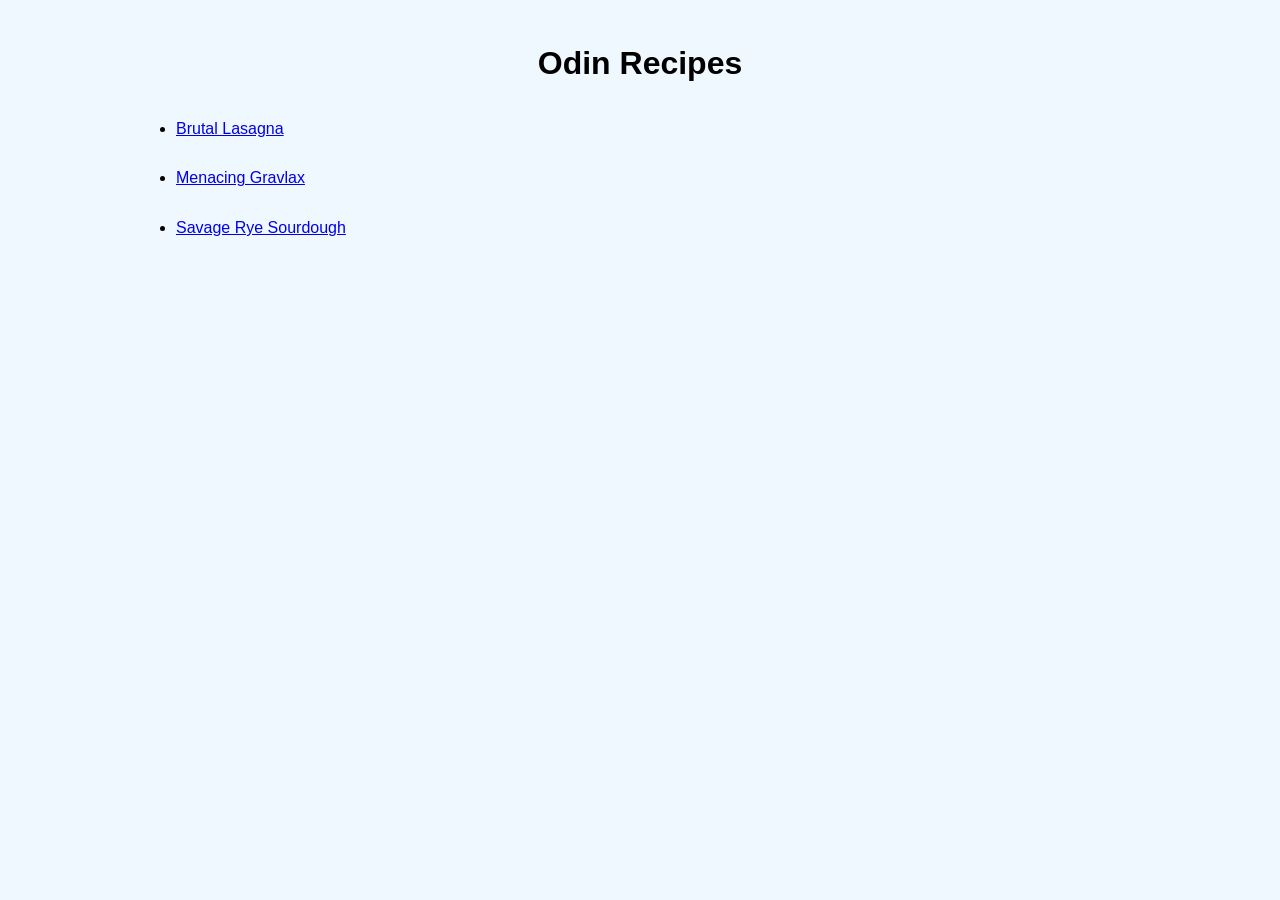
<file: index.html>
<!DOCTYPE html>
<html lang="en">
<head>
    <meta charset="UTF-8">
    <meta name="viewport" content="width=device-width, initial-scale=1.0">
    <title>Home</title>
    <link rel="stylesheet" href="style.css">
</head>
<body>
    <h1>Odin Recipes</h1>
    <ul>
    <li><a href="./recipes/lasagna.html">Brutal Lasagna</a></li>
    <li><a href="./recipes/gravlax.html">Menacing Gravlax</a></li>
    <li><a href="./recipes/rye-bread.html">Savage Rye Sourdough</a></li>

    </ul>
</body>
</html>
</file>
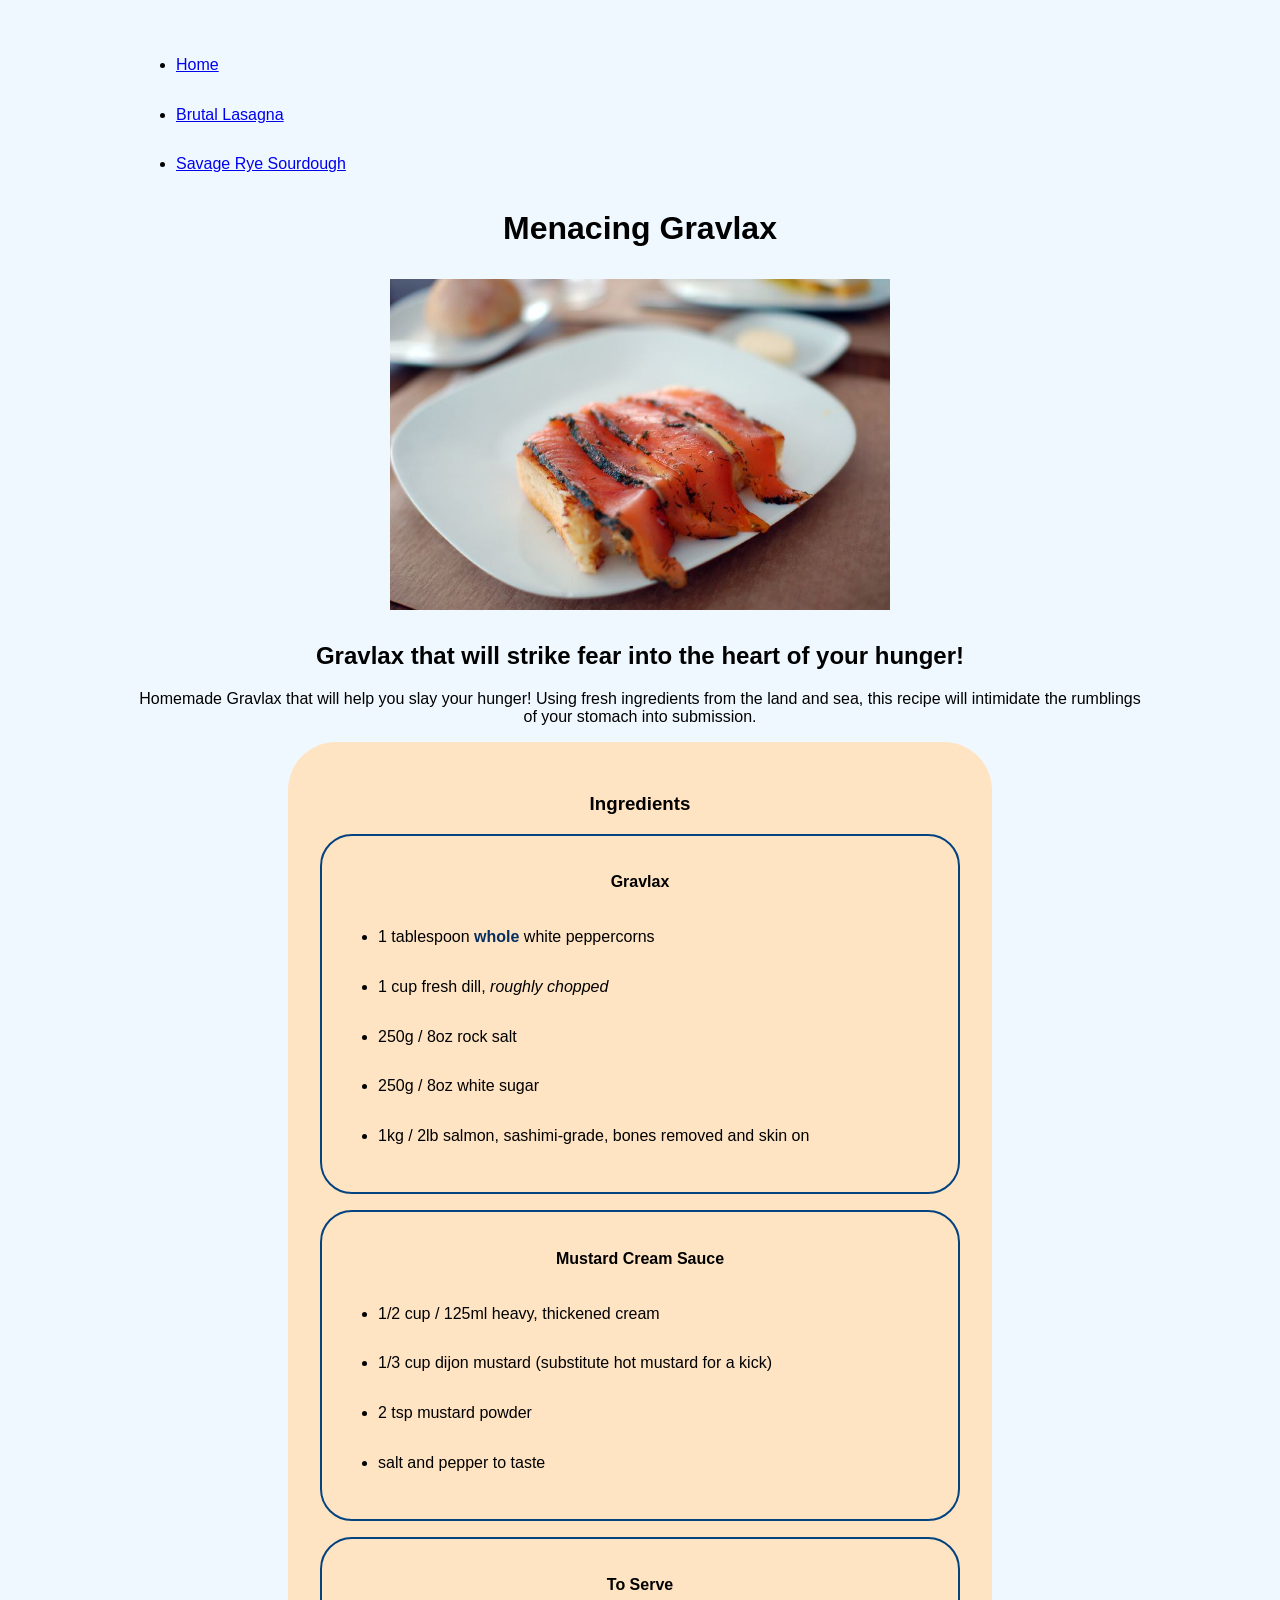
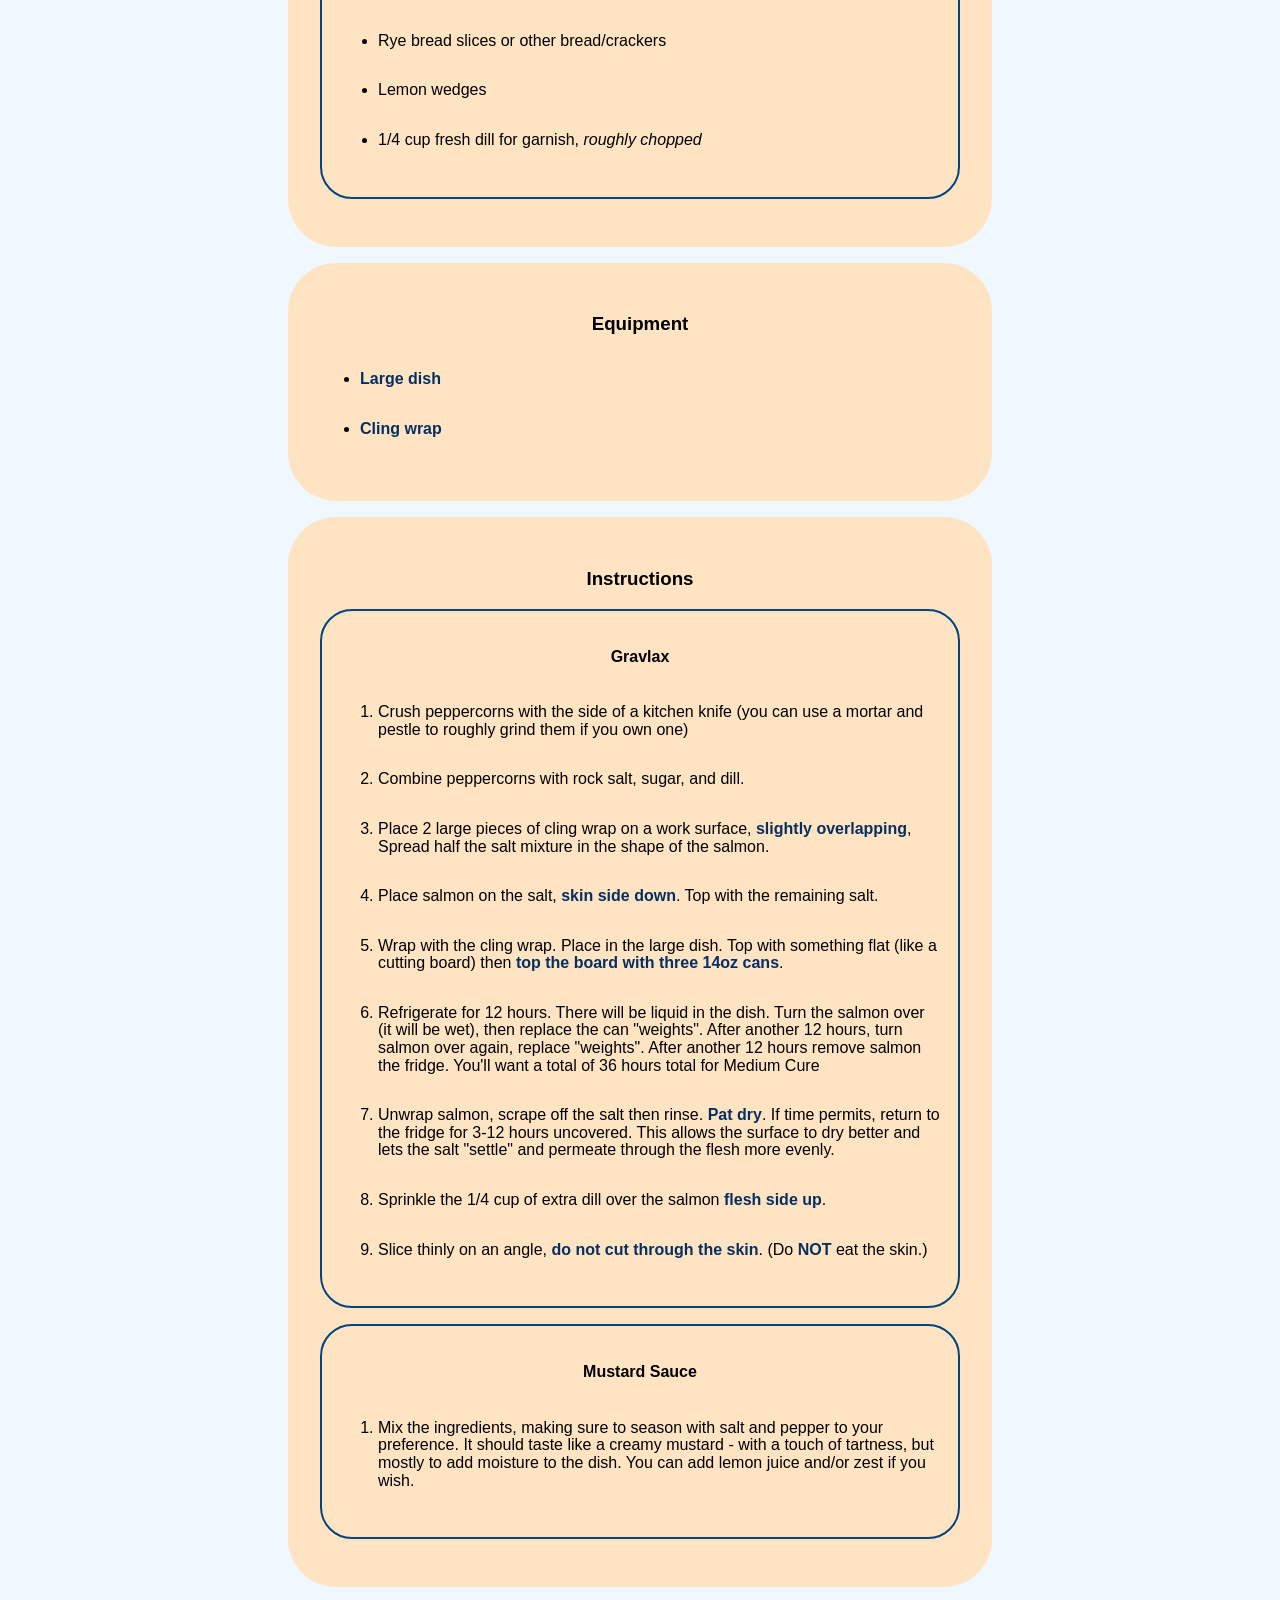
<file: recipes/gravlax.html>
<!DOCTYPE html>
<html lang="en">
<head>
    <meta charset="UTF-8">
    <meta name="viewport" content="width=device-width, initial-scale=1.0">
    <title>Menacing Gravlax</title>
    <link rel="stylesheet" href="../style.css">
</head>
<body>

    <ul>
    <li><a href="../index.html">Home</a></li>
    <li><a href="./lasagna.html">Brutal Lasagna</a></li>
    <li><a href="./rye-bread.html">Savage Rye Sourdough</a></li>
    
    </ul>

    <h1>Menacing Gravlax</h1>

    <img src="../img/gravlax.jpg" alt="Plated serving of gravlax" width="400" />

    <h2>Gravlax that will strike fear into the heart of your hunger!</h2>

    <p>Homemade Gravlax that will help you slay your hunger! 
        Using fresh ingredients from the land and sea, this recipe will
        intimidate the rumblings of your stomach into submission.
    </p>

    <div class="content">

    <h3>Ingredients</h3>
    
    <div class="subcontent">
    <h4>Gravlax</h4>
    <ul>
        <li>1 tablespoon <strong>whole</strong> white peppercorns</li>
        <li>1 cup fresh dill, <em>roughly chopped</em></li>
        <li>250g / 8oz rock salt</li>
        <li>250g / 8oz white sugar</li>
        <li>1kg / 2lb salmon, sashimi-grade, bones removed and skin on</li>

    </ul>
    </div>

    <div class="subcontent">
    <h4>Mustard Cream Sauce</h4>
    <ul>
        <li>1/2 cup / 125ml heavy, thickened cream</li>
        <li>1/3 cup dijon mustard (substitute hot mustard for a kick)</li>
        <li>2 tsp mustard powder</li>
        <li>salt and pepper to taste</li>

    </ul>
    </div>

    <div class="subcontent">
    <h4>To Serve</h4>
    <ul>
        <li>Rye bread slices or other bread/crackers</li>
        <li>Lemon wedges</li>
        <li>1/4 cup fresh dill for garnish, <em>roughly chopped</em></li>
    </ul>
    </div>
    </div>

    <div class="content">
    <h3>Equipment</h3>
    <ul>
        <li><strong>Large dish</strong></li>
        <li><strong>Cling wrap</strong></li>

    </ul>
    </div>

    <div class="content">
    <h3>Instructions</h3>
    
    <div class="subcontent">
    <h4>Gravlax</h4>
    <ol>
        <li>Crush peppercorns with the side of a kitchen knife (you can use a mortar
            and pestle to roughly grind them if you own one)</li>
        <li>Combine peppercorns with rock salt, sugar, and dill.</li>    
        <li>Place 2 large pieces of cling wrap on a work surface, <strong>slightly overlapping</strong>, Spread
            half the salt mixture in the shape of the salmon.</li>
        <li>Place salmon on the salt, <strong>skin side down</strong>. Top with the remaining salt.</li>
        <li>Wrap with the cling wrap. Place in the large dish. Top with something flat (like a cutting board) then
            <strong>top the board with three 14oz cans</strong>.</li>
        <li>Refrigerate for 12 hours. There will be liquid in the dish. Turn the salmon over (it will
            be wet), then replace the can "weights". After another 12 hours, turn salmon over again, replace "weights".
            After another 12 hours remove salmon the fridge. You'll want a total of 36 hours total for Medium Cure</li>
        <li>Unwrap salmon, scrape off the salt then rinse. <strong>Pat dry</strong>. If time 
            permits, return to the fridge for 3-12 hours uncovered. This allows the surface to dry better and lets 
            the salt "settle" and permeate through the flesh more evenly.</li>    
        <li>Sprinkle the 1/4 cup of extra dill over the salmon <strong>flesh side up</strong>.</li>
        <li>Slice thinly on an angle, <strong>do not cut through the skin</strong>. 
            (Do <strong>NOT</strong> eat the skin.)</li>

    </ol>
    </div>

    <div class="subcontent">
    <h4>Mustard Sauce</h4>
    <ol>
        <li>Mix the ingredients, making sure to season with salt and pepper to your preference. It should taste like a 
            creamy mustard - with a touch of tartness, but mostly to add moisture to the dish. You
            can add lemon juice and/or zest if you wish.</li>

    </ol>
    </div>
    </div>

    </body>
</html>
</file>
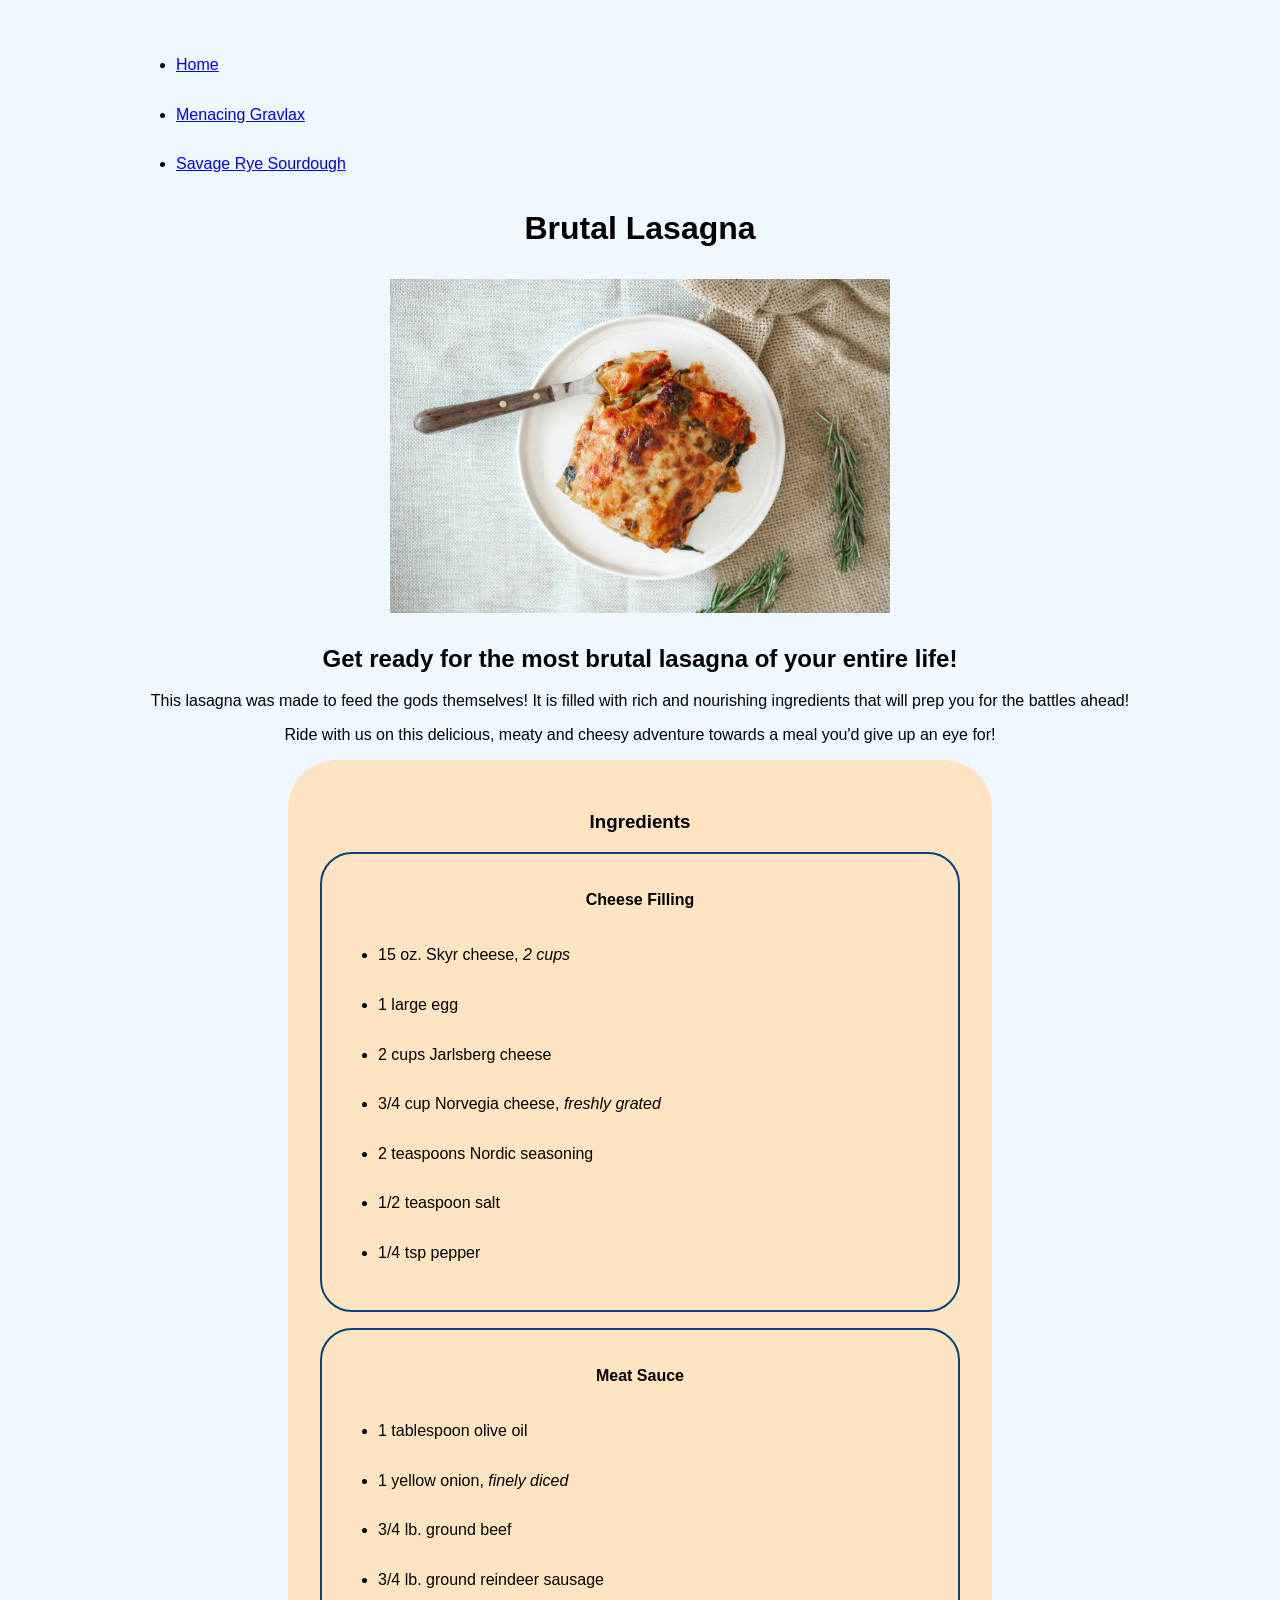
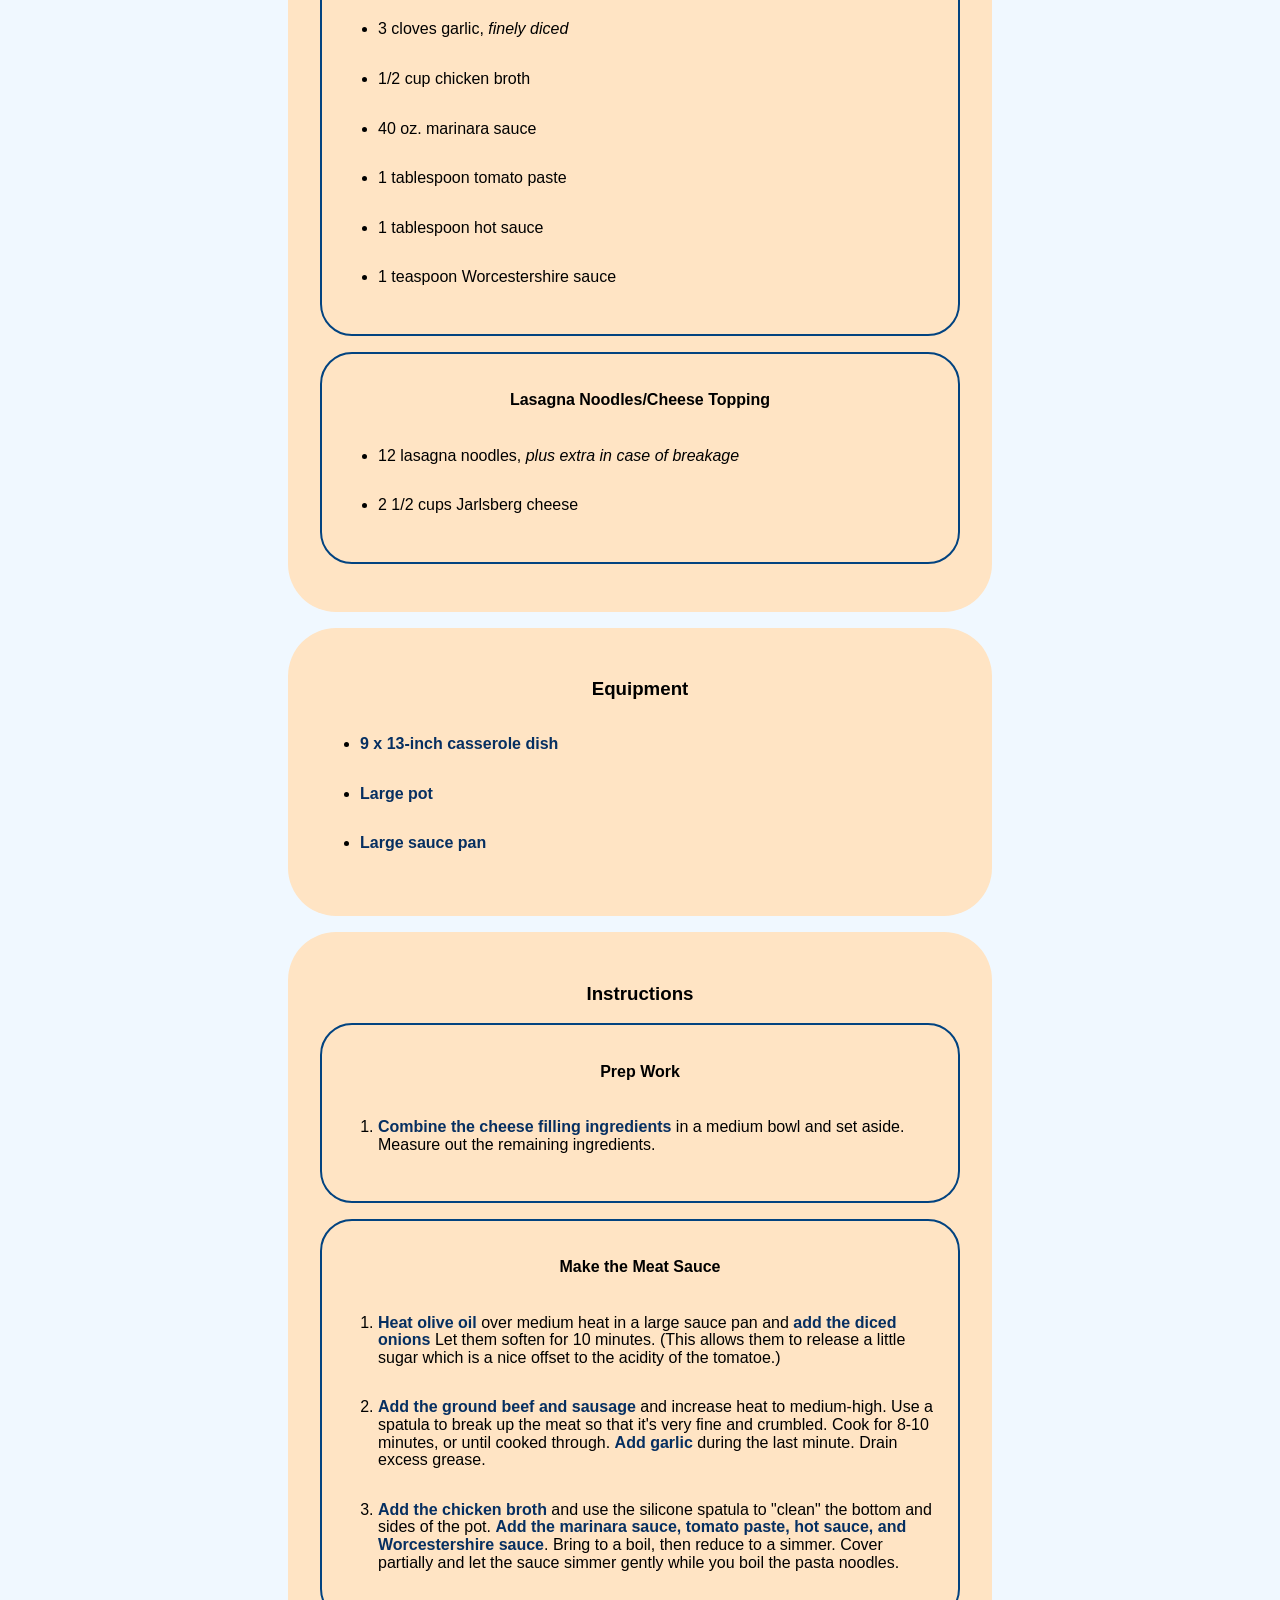
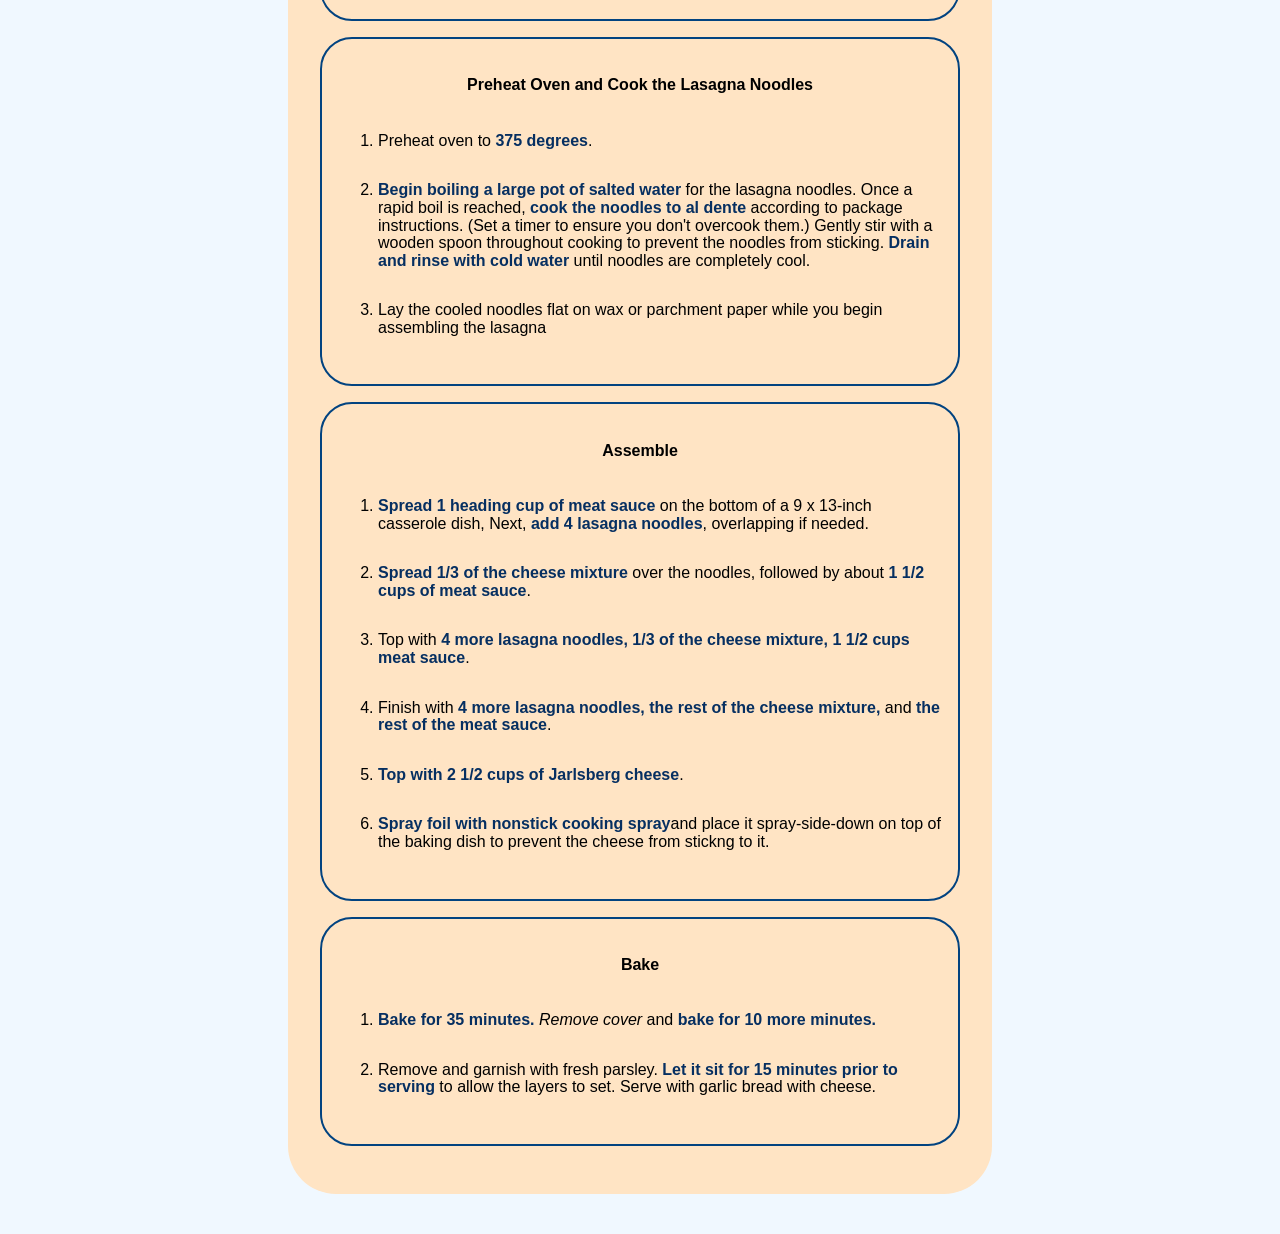
<file: recipes/lasagna.html>
<!DOCTYPE html>
<html lang="en">
<head>
    <meta charset="UTF-8">
    <meta name="viewport" content="width=device-width, initial-scale=1.0">
    <title>Brutal Lasanga</title>
    <link rel="stylesheet" href="../style.css">
</head>
<body>

    <ul>
    <li><a href="../index.html">Home</a></li>
    <li><a href="./gravlax.html">Menacing Gravlax</a></li>
    <li><a href="./rye-bread.html">Savage Rye Sourdough</a></li>

    </ul>

    <h1>Brutal Lasagna</h1>

    <img src="../img/lasagna.jpg" alt="Plated serving of lasagna" width="400" />

    <h2>Get ready for the most brutal lasagna of your entire life!</h2>

    <p>This lasagna was made to feed the gods themselves! It is filled with rich
        and nourishing ingredients that will prep you for the battles ahead!
    </p>

    <p>Ride with us on this delicious, meaty and cheesy adventure towards a meal you'd 
        give up an eye for!
    </p>

    <div class="content">

    <h3>Ingredients</h3>

    <div class="subcontent">
    <h4>Cheese Filling</h4>
    <ul>
        <li>15 oz. Skyr cheese, <em>2 cups</em></li>
        <li>1 large egg</li>
        <li>2 cups Jarlsberg cheese</li>
        <li>3/4 cup Norvegia cheese, <em>freshly grated</em></li>
        <li>2 teaspoons Nordic seasoning</li>
        <li>1/2 teaspoon salt</li>
        <li>1/4 tsp pepper</li>

    </ul>
    </div>

    <div class="subcontent">
    <h4>Meat Sauce</h4>
    <ul>
        <li>1 tablespoon olive oil</li>
        <li>1 yellow onion, <em>finely diced</em></li>
        <li>3/4 lb. ground beef</li>
        <li>3/4 lb. ground reindeer sausage</li>
        <li>3 cloves garlic, <em>finely diced</em></li>
        <li>1/2 cup chicken broth</li>
        <li>40 oz. marinara sauce</li>
        <li>1 tablespoon tomato paste</li>
        <li>1 tablespoon hot sauce</li>
        <li>1 teaspoon Worcestershire sauce</li>

    </ul>
    </div>

    <div class="subcontent">
    <h4>Lasagna Noodles/Cheese Topping</h4>
    <ul>
        <li>12 lasagna noodles, <em>plus extra in case of breakage</em></li>
        <li>2 1/2 cups Jarlsberg cheese</li>
    </ul>
    </div>
    </div>

    <div class="content">
    <h3>Equipment</h3>
    <ul>
        <li><strong>9 x 13-inch casserole dish</strong></li>
        <li><strong>Large pot</strong></li>
        <li><strong>Large sauce pan</strong></li>

    </ul>
    </div>

    <div class="content">
    <h3>Instructions</h3>
    
    <div class="subcontent">
    <h4>Prep Work</h4>
    <ol>
        <li><strong>Combine the cheese filling ingredients</strong> in a medium bowl
            and set aside. Measure out the remaining ingredients.</li>
    </ol>
    </div>

    <div class="subcontent">
    <h4>Make the Meat Sauce</h4>
    <ol>
        <li><strong>Heat olive oil</strong> over medium heat in a large sauce pan and <strong>add the diced onions</strong>
            Let them soften for 10 minutes. (This allows them to release a little sugar which is a nice offset
            to the acidity of the tomatoe.)</li>
        <li><strong>Add the ground beef and sausage</strong> and increase heat to medium-high. Use a spatula
            to break up the meat so that it's very fine and crumbled. Cook for 8-10 minutes, or until cooked
            through. <strong>Add garlic</strong> during the last minute. Drain excess grease.</li>
        <li><strong>Add the chicken broth</strong> and use the silicone spatula to "clean" the bottom and 
            sides of the pot. <strong> Add the marinara sauce, tomato paste, hot sauce, and Worcestershire 
            sauce</strong>. Bring to a boil, then reduce to a simmer. Cover partially and let the sauce simmer 
            gently while you boil the pasta noodles.</li>

    </ol>
    </div>


    <div class="subcontent">
    <h4>Preheat Oven and Cook the Lasagna Noodles</h4>
    <ol>
        <li>Preheat oven to <strong>375 degrees</strong>.</li>
        <li><strong>Begin boiling a large pot of salted water</strong> for the lasagna noodles. Once a 
            rapid boil is reached, <strong>cook the noodles to al dente</strong> according to package 
            instructions. (Set a timer to ensure you don't overcook them.) Gently stir with a wooden spoon 
            throughout cooking to prevent the noodles from sticking. <strong>Drain and rinse with cold water
            </strong> until noodles are completely cool.</li>
        <li>Lay the cooled noodles flat on wax or parchment paper while you begin assembling the lasagna</li>

    </ol>
    </div>

    <div class="subcontent">
    <h4>Assemble</h4>
    <ol>
        <li><strong>Spread 1 heading cup of meat sauce</strong> on the bottom of a 9 x 13-inch casserole
            dish, Next, <strong>add 4 lasagna noodles</strong>, overlapping if needed.</li>
        <li><strong>Spread 1/3 of the cheese mixture</strong> over the noodles, followed by about <strong>1 1/2
            cups of meat sauce</strong>.</li>
        <li>Top with <strong>4 more lasagna noodles, 1/3 of the cheese mixture, 1 1/2 cups meat sauce</strong>.</li>
        <li>Finish with <strong>4 more lasagna noodles, the rest of the cheese mixture,</strong> and 
            <strong>the rest of the meat sauce</strong>.</li>
        <li><strong>Top with 2 1/2 cups of Jarlsberg cheese</strong>.</li>
        <li><strong>Spray foil with nonstick cooking spray</strong>and place it spray-side-down on top of the 
            baking dish to prevent the cheese from stickng to it.</li>

    </ol>
    </div>

    <div class="subcontent">
    <h4>Bake</h4>
    <ol>
        <li><strong>Bake for 35 minutes.</strong> <em>Remove cover</em> and <strong>bake for 10 more minutes.</strong></li>
        <li>Remove and garnish with fresh parsley. <strong>Let it sit for 15 minutes prior to serving</strong>
            to allow the layers to set. Serve with garlic bread with cheese.</li>
    </ol>
    </div>
    </div>
    </body>
</html>
</file>
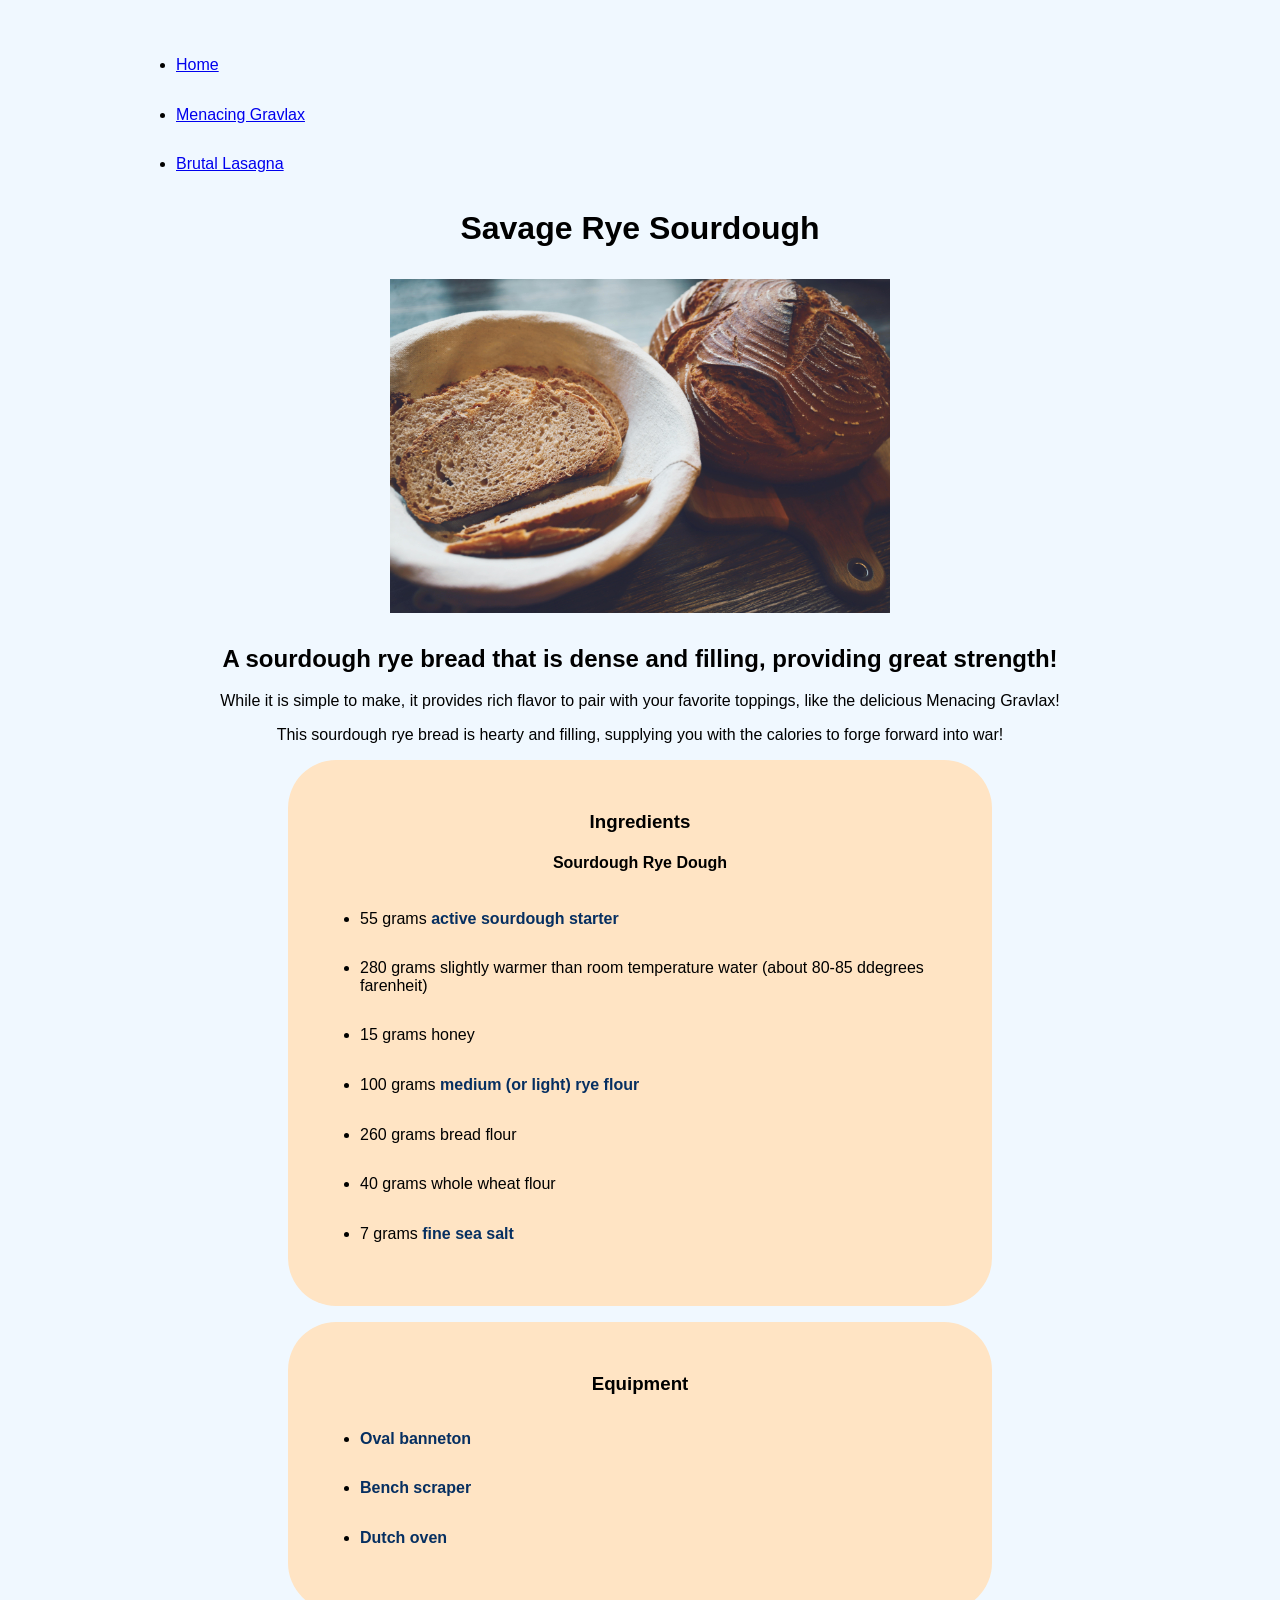
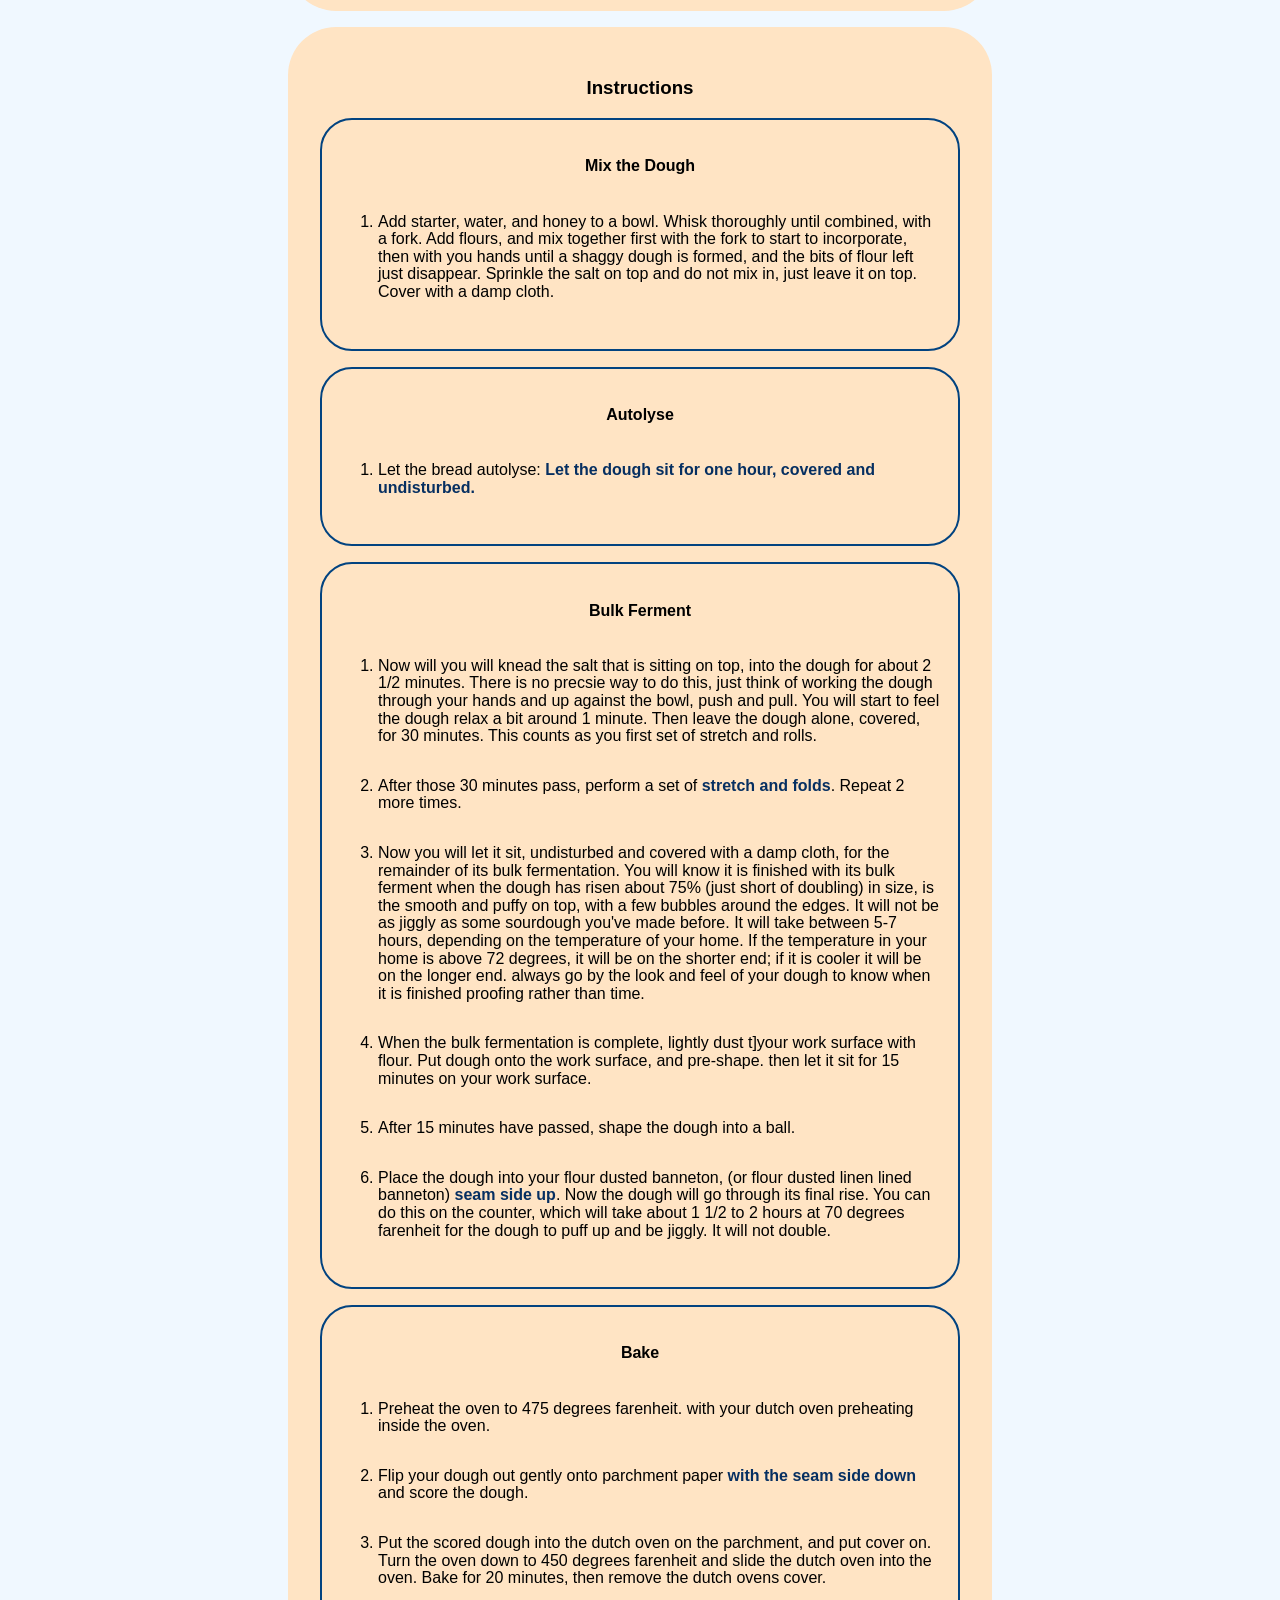
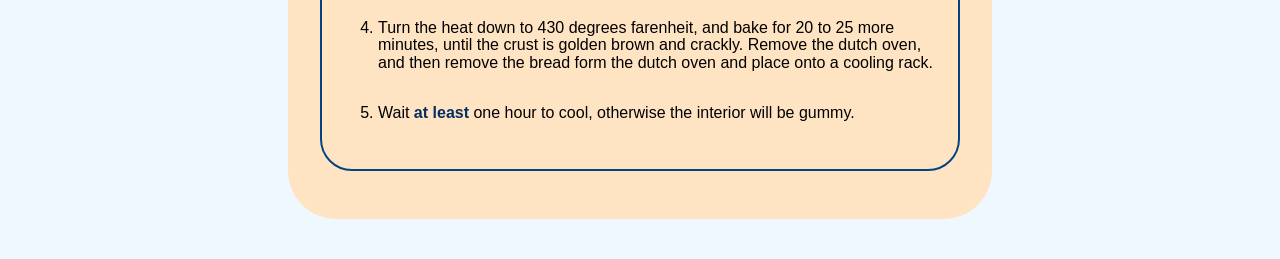
<file: recipes/rye-bread.html>
<!DOCTYPE html>
<html lang="en">
<head>
    <meta charset="UTF-8">
    <meta name="viewport" content="width=device-width, initial-scale=1.0">
    <title>Savage Rye Sourdough</title>
    <link rel="stylesheet" href="../style.css">
</head>
<body>

    <ul>
    <li><a href="../index.html">Home</a></li>
    <li><a href="./gravlax.html">Menacing Gravlax</a></li>
    <li><a href="./lasagna.html">Brutal Lasagna</a></li>

    </ul>

    <h1>Savage Rye Sourdough</h1>

    <img src="../img/sourdough-rye-bread.jpeg" alt="Loaf of sourdough rye bread, with sliced piece on plate next to it" width="400" />

    <h2>A sourdough rye bread that is dense and filling, providing great strength!
    </h2>

    <p>While it is simple to make, it provides rich flavor to pair with your favorite
        toppings, like the delicious Menacing Gravlax!
    </p>

    <p>This sourdough rye bread is hearty and filling, supplying you with the calories 
        to forge forward into war!
    </p>

    <div class="content">

        <h3>Ingredients</h3>

        <h4>Sourdough Rye Dough</h4>
            <ul>
                <li>55 grams <strong>active sourdough starter</strong></li>
                <li>280 grams slightly warmer than room temperature water (about 80-85 ddegrees farenheit)</li>
                <li>15 grams honey</li>
                <li>100 grams <strong>medium (or light) rye flour</strong></li>
                <li>260 grams bread flour</li>
                <li>40 grams whole wheat flour</li>
                <li>7 grams <strong>fine sea salt</strong></li>

            </ul>

    </div>

    <div class="content">

        <h3>Equipment</h3>
            <ul>
                <li><strong>Oval banneton</strong></li>
                <li><strong>Bench scraper</strong></li>
                <li><strong>Dutch oven</strong></li>

            </ul>

    </div>

    <div class="content">

        <h3>Instructions</h3>
        
        <div class="subcontent">
            
            <h4>Mix the Dough</h4>
                    
                <ol>
                    <li>Add starter, water, and honey to a bowl. Whisk thoroughly until combined, with a fork.
                    Add flours, and mix together first with the fork to start to incorporate, then with you hands
                    until a shaggy dough is formed, and the bits of flour left just disappear. Sprinkle the salt
                    on top and do not mix in, just leave it on top. Cover with a damp cloth.</li>
        
                </ol>
        
        </div>

        <div class="subcontent">

                <h4>Autolyse</h4>
                    <ol>
                        <li>Let the bread autolyse: <strong>Let the dough sit for one hour, covered and undisturbed.</strong></li>
        
                    </ol>

        </div>

        <div class="subcontent">

                <h4>Bulk Ferment</h4>
                    <ol>
                        <li>Now will you will knead the salt that is sitting on top, into the dough for about 2 1/2 minutes.
                        There is no precsie way to do this, just think of working the dough through your hands and up against
                        the bowl, push and pull. You will start to feel the dough relax a bit around 1 minute.
                        Then leave the dough alone, covered, for 30 minutes. This counts as you first set of stretch and rolls.</li>
                        <li> After those 30 minutes pass, perform a set of <strong>stretch and folds</strong>. Repeat 2 more times.</li>
                        <li>Now you will let it sit, undisturbed and covered with a damp cloth, for the remainder of its bulk
                        fermentation. You will know it is finished with its bulk ferment when the dough has risen about 75% (just short of doubling)
                        in size, is the smooth and puffy on top, with a few bubbles around the edges. It will not be as jiggly as some sourdough
                        you've made before. It will take between 5-7 hours, depending on the temperature of your home. If the temperature in your
                        home is above 72 degrees, it will be on the shorter end; if it is cooler it will be on the longer end.
                        always go by the look and feel of your dough to know when it is finished proofing rather than time.</li>
                        <li>When the bulk fermentation is complete, lightly dust t]your work surface with flour. Put dough onto the work surface,
                        and pre-shape. then let it sit for 15 minutes on your work surface.</li>
                        <li>After 15 minutes have passed, shape the dough into a ball.</li>
                        <li>Place the dough into your flour dusted banneton, (or flour dusted linen lined banneton) <strong>seam side up</strong>. 
                        Now the dough will go through its final rise. You can do this on the counter, which will take about 1 1/2 to 2 hours at 70 degrees
                        farenheit for the dough to puff up and be jiggly. It will not double.</li>
        
                    </ol>

        </div>

        <div class="subcontent">

            <h4>Bake</h4>
                <ol>
                    <li>Preheat the oven to 475 degrees farenheit. with your dutch oven preheating inside the oven.</li>
                    <li>Flip your dough out gently onto parchment paper <strong>with the seam side down</strong> and score the dough.</li>
                    <li>Put the scored dough into the dutch oven on the parchment, and put cover on. Turn the oven down to 450 degrees farenheit
                    and slide the dutch oven into the oven. Bake for 20 minutes, then remove the dutch ovens cover.</li>
                    <li>Turn the heat down to 430 degrees farenheit, and bake for 20 to 25 more minutes, until the crust is golden brown and crackly.
                    Remove the dutch oven, and then remove the bread form the dutch oven and place onto a cooling rack.</li>
                    <li>Wait <strong>at least</strong> one hour to cool, otherwise the interior will be gummy.</li>

                </ol>

        </div>

    </div>

    </body>
</html>
</file>
<file: style.css>
body {
    font-size: 1rem;
    font-family: Arial, Helvetica, sans-serif;
    background-color: #f0f8ff;
    padding: 1rem 8rem;
}
p {
    text-align: center;
}

strong{
    color: #062f61;
}

h1,
h2,
h3,
h4,
h5,
h6 {
    text-align: center;
}

img {
    width: 500px;
    height: auto;
    margin: 2rem auto;
    display: block;
}

li {
    padding: 1rem 0;
    line-height: 1.1;
}


.content {
    display: block;
    background-color: #ffe4c4;
    width: 40rem;
    padding: 2rem;
    margin: 1rem auto;
    border-radius: 3rem;
}

.subcontent {
    display: block;
    margin: 1rem auto;
    padding: 1rem;
    border: 2px solid #024380;
    border-radius: 2rem;
}
</file>
